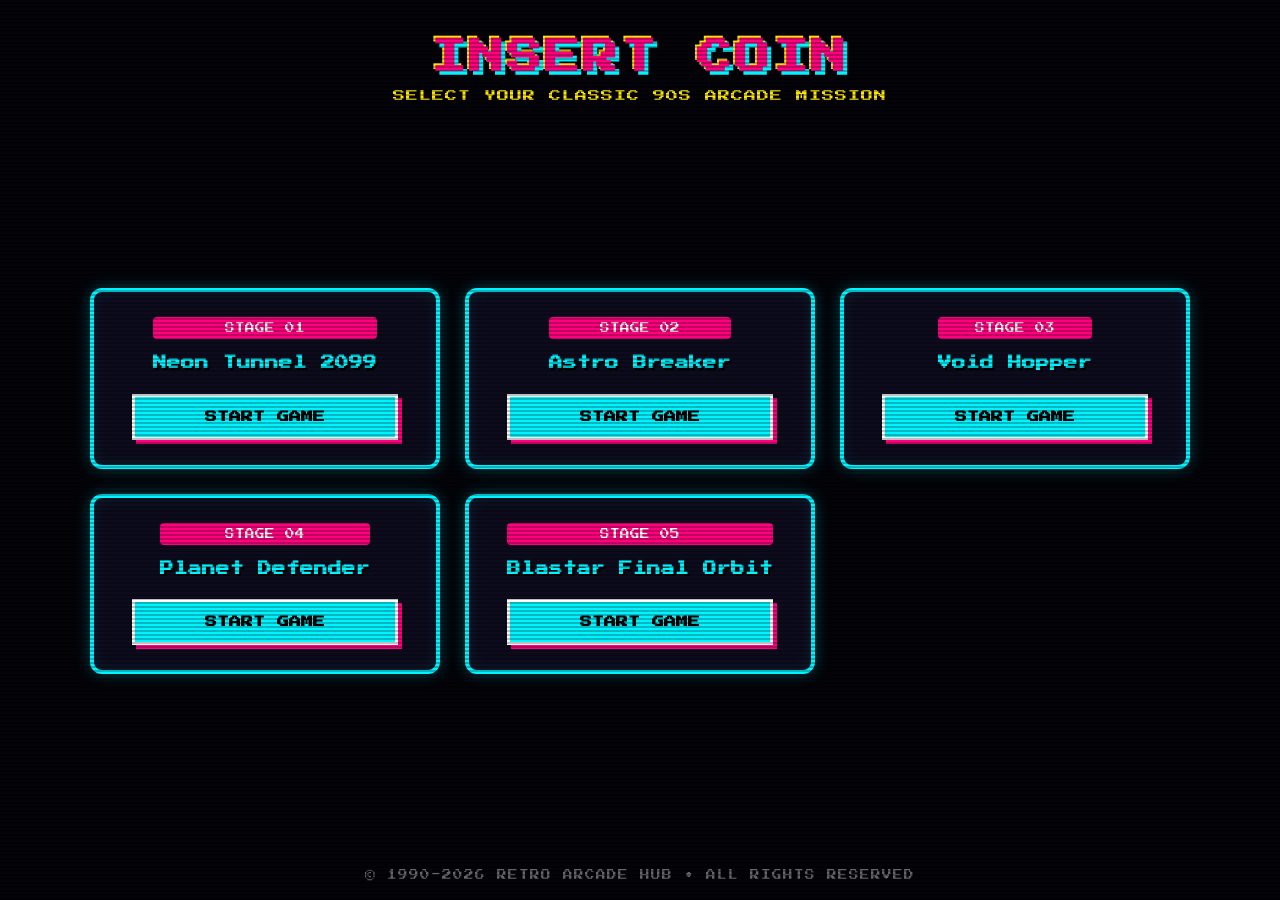
<file: arcade-hub/index.html>
<!DOCTYPE html>
<html lang="en">
<head>
    <meta charset="UTF-8">
    <meta name="viewport" content="width=device-width, initial-scale=1.0">
    <title>RETRO ARCADE PORTAL - 90s Classics</title>
    <link href="https://fonts.googleapis.com/css2?family=Press+Start+2P&display=swap" rel="stylesheet">
    <style>
        * {
            box-sizing: border-box;
            margin: 0;
            padding: 0;
            user-select: none;
        }

        body {
            background-color: #030308;
            color: #00ffcc;
            font-family: 'Press Start 2P', monospace, cursive;
            text-align: center;
            min-height: 100vh;
            display: flex;
            flex-direction: column;
            justify-content: space-between;
            align-items: center;
            padding: 20px;
            overflow-x: hidden;
            position: relative;
        }

        /* CRT Overlay Effect */
        body::before {
            content: " ";
            display: block;
            position: fixed;
            top: 0; left: 0; bottom: 0; right: 0;
            background: linear-gradient(rgba(18, 16, 16, 0) 50%, rgba(0, 0, 0, 0.25) 50%);
            background-size: 100% 4px;
            z-index: 100;
            pointer-events: none;
        }

        header {
            margin-top: 20px;
            margin-bottom: 30px;
        }

        .title {
            font-size: 2.2rem;
            color: #ff007f;
            text-shadow: 4px 4px 0px #00f3ff, -2px -2px 0px #ffe600;
            letter-spacing: 3px;
            animation: pulseTitle 1.5s infinite alternate;
        }

        .subtitle {
            margin-top: 15px;
            color: #ffe600;
            font-size: 0.75rem;
            letter-spacing: 1px;
            text-shadow: 2px 2px #000;
        }

        /* 5 Game Cards Layout Grid */
        .arcade-grid {
            display: grid;
            grid-template-columns: repeat(auto-fit, minmax(260px, 1fr));
            gap: 25px;
            width: 100%;
            max-width: 1100px;
            margin: 0 auto;
            z-index: 10;
        }

        .game-card {
            background: #0d0b1d;
            border: 4px solid #00f3ff;
            border-radius: 12px;
            padding: 25px 15px;
            display: flex;
            flex-direction: column;
            justify-content: space-between;
            align-items: center;
            box-shadow: 0 0 15px rgba(0, 243, 255, 0.3), inset 0 0 15px rgba(0, 243, 255, 0.1);
            transition: all 0.25s ease-in-out;
            position: relative;
        }

        .game-card:hover {
            transform: translateY(-8px) scale(1.02);
            border-color: #ff007f;
            box-shadow: 0 0 30px rgba(255, 0, 127, 0.8), inset 0 0 20px rgba(255, 0, 127, 0.3);
        }

        .game-badge {
            font-size: 0.6rem;
            background: #ff007f;
            color: #fff;
            padding: 6px 10px;
            border-radius: 4px;
            margin-bottom: 15px;
            text-transform: uppercase;
        }

        .game-title {
            font-size: 0.85rem;
            color: #00f3ff;
            line-height: 1.4;
            margin-bottom: 20px;
            text-shadow: 2px 2px #000;
        }

        .play-btn {
            display: inline-block;
            width: 85%;
            padding: 14px 0;
            background: #00f3ff;
            color: #000;
            text-decoration: none;
            font-family: inherit;
            font-size: 0.75rem;
            font-weight: bold;
            border: 3px solid #fff;
            box-shadow: 4px 4px 0px #ff007f;
            cursor: pointer;
            transition: all 0.15s ease;
        }

        .play-btn:hover {
            background: #ff007f;
            color: #fff;
            box-shadow: 4px 4px 0px #ffe600;
        }

        footer {
            margin-top: 40px;
            font-size: 0.6rem;
            color: #666;
            letter-spacing: 1px;
        }

        @keyframes pulseTitle {
            0% { text-shadow: 4px 4px 0px #00f3ff, -2px -2px 0px #ffe600; }
            100% { text-shadow: 6px 6px 10px #ff007f, -4px -4px 10px #00f3ff; }
        }

        @media (max-width: 600px) {
            .title { font-size: 1.4rem; }
            .subtitle { font-size: 0.6rem; }
        }
    </style>
</head>
<body>

    <header>
        <h1 class="title">INSERT COIN</h1>
        <p class="subtitle">SELECT YOUR CLASSIC 90S ARCADE MISSION</p>
    </header>

    <main class="arcade-grid">
        <!-- Game 1 -->
        <div class="game-card">
            <div>
                <div class="game-badge">STAGE 01</div>
                <h2 class="game-title">Neon Tunnel 2099</h2>
            </div>
            <a href="./game1/index.html" class="play-btn">START GAME</a>
        </div>

        <!-- Game 2 -->
        <div class="game-card">
            <div>
                <div class="game-badge">STAGE 02</div>
                <h2 class="game-title">Astro Breaker</h2>
            </div>
            <a href="./game2/index.html" class="play-btn">START GAME</a>
        </div>

        <!-- Game 3 -->
        <div class="game-card">
            <div>
                <div class="game-badge">STAGE 03</div>
                <h2 class="game-title">Void Hopper</h2>
            </div>
            <a href="./game3/index.html" class="play-btn">START GAME</a>
        </div>

        <!-- Game 4 -->
        <div class="game-card">
            <div>
                <div class="game-badge">STAGE 04</div>
                <h2 class="game-title">Planet Defender</h2>
            </div>
            <a href="./game4/index.html" class="play-btn">START GAME</a>
        </div>

        <!-- Game 5 -->
        <div class="game-card">
            <div>
                <div class="game-badge">STAGE 05</div>
                <h2 class="game-title">Blastar Final Orbit</h2>
            </div>
            <a href="./game5/index.html" class="play-btn">START GAME</a>
        </div>
    </main>

    <footer>
        <p>© 1990-2026 RETRO ARCADE HUB • ALL RIGHTS RESERVED</p>
    </footer>

</body>
</html>
</file>
